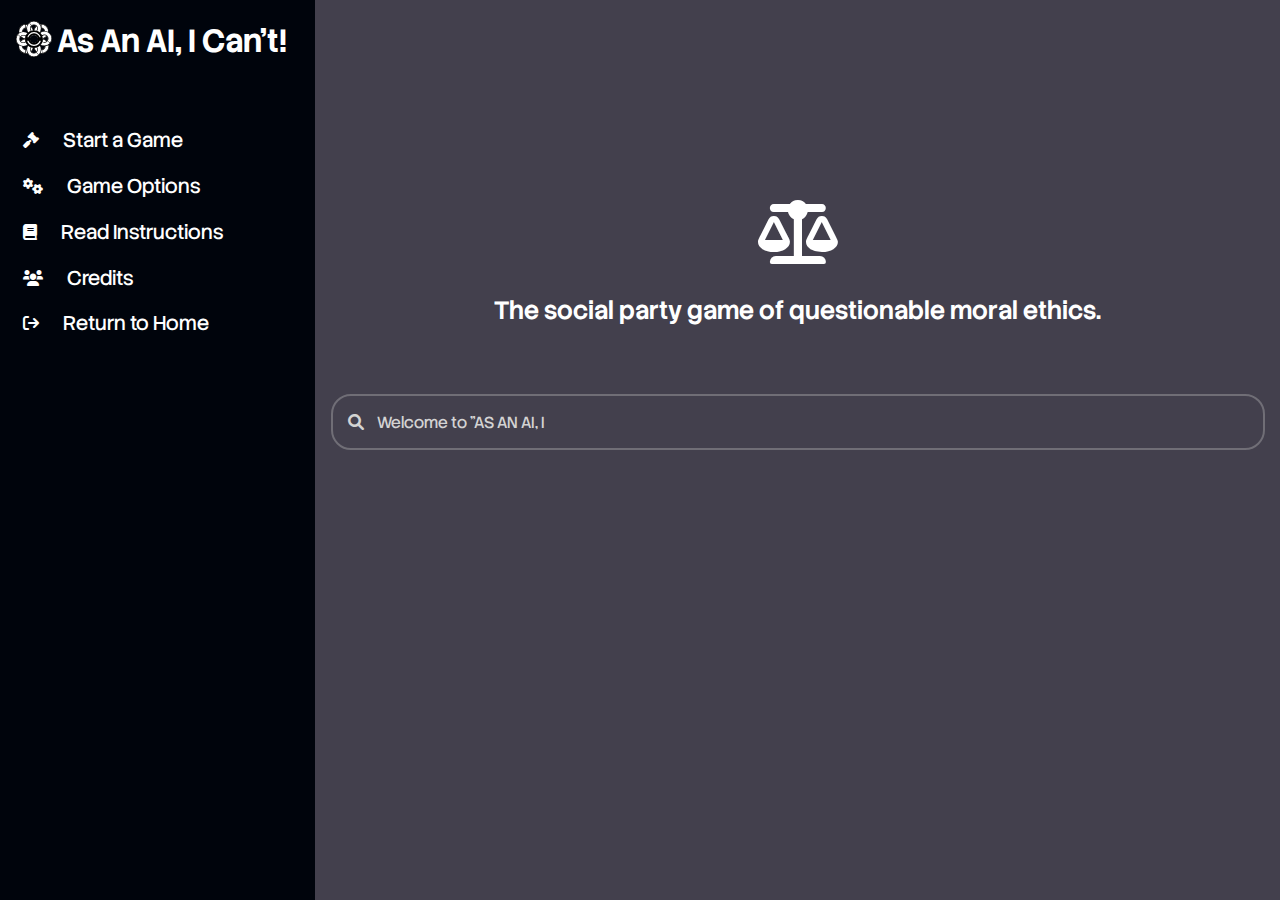
<file: index.html>
<!DOCTYPE html>
<html>
<head>
    <title>AAAIC</title>
    <style>
        body {
            font-family: 'Stack Sans Headline', Tahoma, Geneva, Verdana, sans-serif;
            font-style: normal;
            color: white;
            display: flex;
            margin: 0;
            padding: 0;
        }
    </style>
    <link rel="icon" type="image/x-icon" href="UI/images/AAAIC.ico">
    <link rel="preconnect" href="https://fonts.googleapis.com">
    <link rel="preconnect" href="https://fonts.gstatic.com" crossorigin>
    <link rel="stylesheet" href="https://cdnjs.cloudflare.com/ajax/libs/font-awesome/6.0.0/css/all.min.css">
    <link href="https://fonts.googleapis.com/css2?family=Stack+Sans+Headline:wght@200..700&display=swap" rel="stylesheet">
    <link rel="stylesheet" href="styles.css">
    <script src="https://ajax.googleapis.com/ajax/libs/jquery/3.7.1/jquery.min.js"></script>
</head>
<body>
    <div id="nav-placeholder">
        <script>
            $(function(){
                $("#nav-placeholder").load("UI/navbarIndex.html");
            });
        </script>
    </div>
    <div class="mainPage">
        <div class="gptHeader">
            <i class="fa fa-balance-scale fa-4x gptHeaderIcon"></i>
            <span class="fadeType gptHeaderText">The social party game of questionable moral ethics.</span>
        </div>
        <div class="gptFakeSearch">
            <i class="fa fa-search" id="searchIcon"></i>
            <span class="fadeIn" id="searchText"></span>
            <script src="jscode/textLoop.js"></script>
        </div>
    </div>
</body>
</html>
</file>
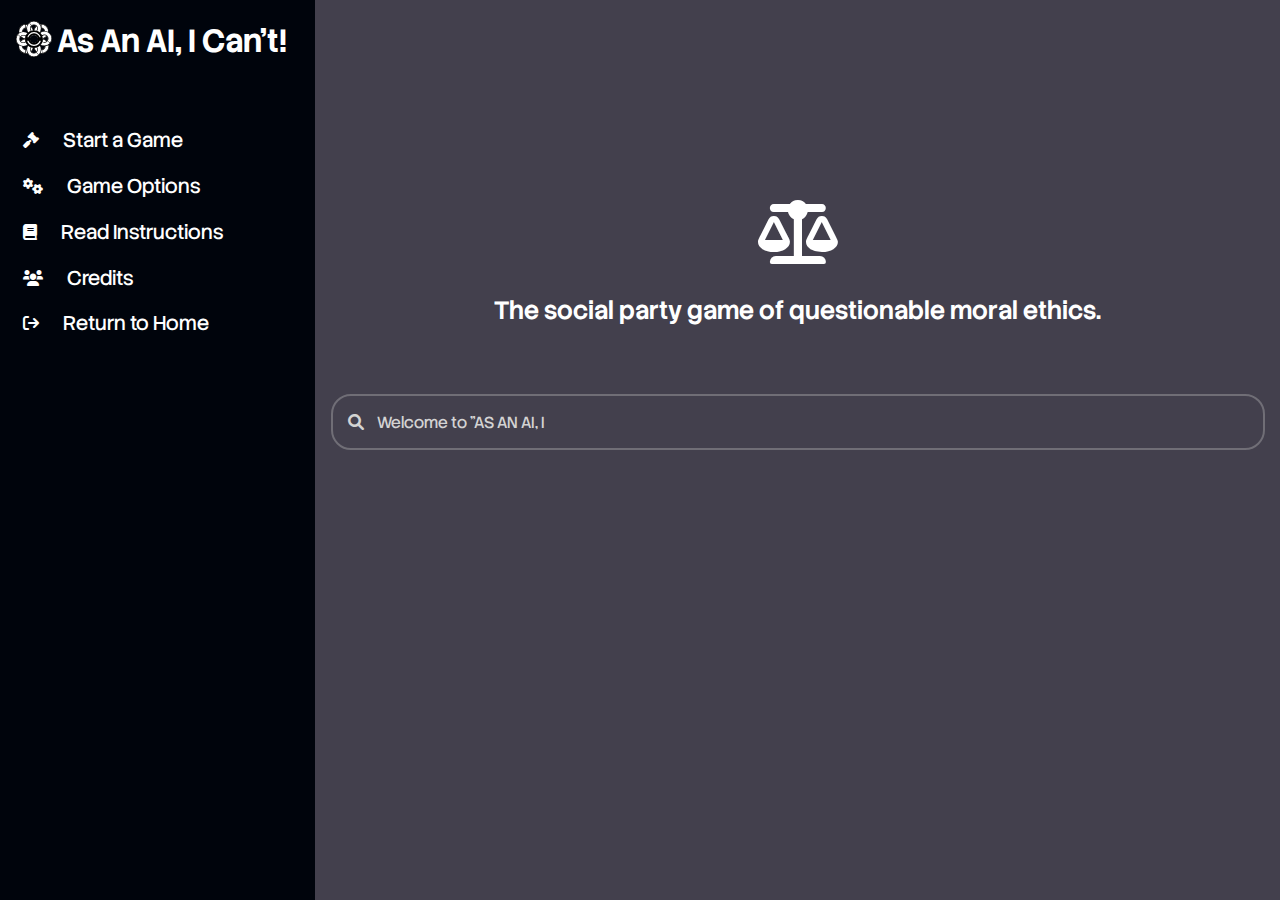
<file: pages/index.html>
<!DOCTYPE html>
<html>
<head>
    <title>AAAIC</title>
    <style>
        body {
            font-family: 'Stack Sans Headline', Tahoma, Geneva, Verdana, sans-serif;
            font-style: normal;
            color: white;
            display: flex;
            margin: 0;
            padding: 0;
        }
    </style>
    <link rel="icon" type="image/x-icon" href="../UI/images/AAAIC.ico">
    <link rel="preconnect" href="https://fonts.googleapis.com">
    <link rel="preconnect" href="https://fonts.gstatic.com" crossorigin>
    <link rel="stylesheet" href="https://cdnjs.cloudflare.com/ajax/libs/font-awesome/6.0.0/css/all.min.css">
    <link href="https://fonts.googleapis.com/css2?family=Stack+Sans+Headline:wght@200..700&display=swap" rel="stylesheet">
    <link rel="stylesheet" href="../styles.css">
    <script src="https://ajax.googleapis.com/ajax/libs/jquery/3.7.1/jquery.min.js"></script>
</head>
<body>
    <div id="nav-placeholder">
        <script>
            $(function(){
                $("#nav-placeholder").load("../UI/navbar.html");
            });
        </script>
    </div>
    <div class="mainPage">
        <div class="gptHeader">
            <i class="fa fa-balance-scale fa-4x gptHeaderIcon"></i>
            <span class="fadeType gptHeaderText">The social party game of questionable moral ethics.</span>
        </div>
        <div class="gptFakeSearch">
            <i class="fa fa-search" id="searchIcon"></i>
            <span class="fadeIn" id="searchText"></span>
            <script src="../jscode/textLoop.js"></script>
        </div>
    </div>
</body>
</html>
</file>
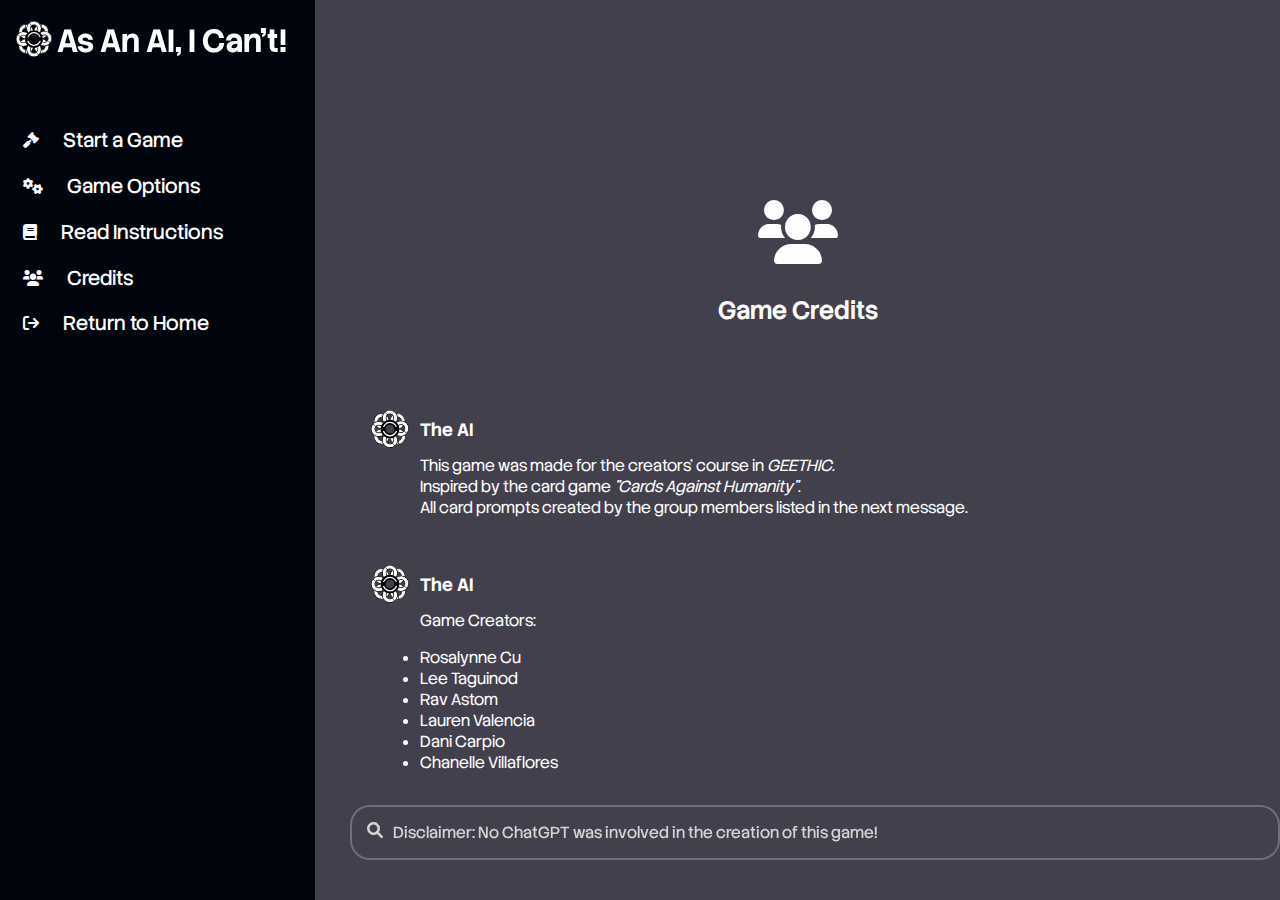
<file: pages/credits.html>
<!DOCTYPE html>
<html>
<head>
    <title>AAAIC - Credits</title>
    <style>
        body {
            font-family: 'Stack Sans Headline', Tahoma, Geneva, Verdana, sans-serif;
            font-style: normal;
            color: white;
            display: flex;
            margin: 0;
            padding: 0;
        }
    </style>
    <link rel="icon" type="image/x-icon" href="../UI/images/AAAIC.ico">
    <link rel="preconnect" href="https://fonts.googleapis.com">
    <link rel="preconnect" href="https://fonts.gstatic.com" crossorigin>
    <link rel="stylesheet" href="https://cdnjs.cloudflare.com/ajax/libs/font-awesome/6.0.0/css/all.min.css">
    <link href="https://fonts.googleapis.com/css2?family=Stack+Sans+Headline:wght@200..700&display=swap" rel="stylesheet">
    <link rel="stylesheet" href="../styles.css">
    <script src="https://ajax.googleapis.com/ajax/libs/jquery/3.7.1/jquery.min.js"></script>
</head>
<body>
    <div id="nav-placeholder">
        <script>
            $(function(){
                $("#nav-placeholder").load("../UI/navbar.html");
            });
        </script>
    </div>
    <div class="mainPage">
        <div class="gptHeader">
            <i class="fa fa-users fa-4x gptHeaderIcon" aria-hidden="true"></i>
            <span class="fadeType gptHeaderText">Game Credits</span>
        </div>
        <div class="creditsText">
            <div class="messages">
                <div class="userAndIcon">
                    <img class="gptIcon" src="../UI/images/AAAIC.svg">
                    <span class="gptName">The AI</span>
                </div>
                <span class="gptText"><p>
                    This game was made for the creators' course in <em>GEETHIC</em>.<br>
                    Inspired by the card game <em>"Cards Against Humanity"</em>.<br>
                    All card prompts created by the group members listed in the next message.
                </p></span>
            </div>
            <div class="messages">
                <div class="userAndIcon">
                    <img class="gptIcon" src="../UI/images/AAAIC.svg">
                    <span class="gptName">The AI</span>
                </div>
                <span class="gptText"><p>
                    Game Creators:<br>
                    <li>Rosalynne Cu</li>
                    <li>Lee Taguinod</li>
                    <li>Rav Astom</li>
                    <li>Lauren Valencia</li>
                    <li>Dani Carpio</li>
                    <li>Chanelle Villaflores</li>
                </p></span>
            </div>
        </div>
    </div>
    <div class="gptFakeMessager">
        <i class="fa fa-search" id="messagerIcon"></i>
        <span class="fadeIn" id="messagerText">Disclaimer: No ChatGPT was involved in the creation of this game!</span>
    </div>
</body>
</html>
</file>
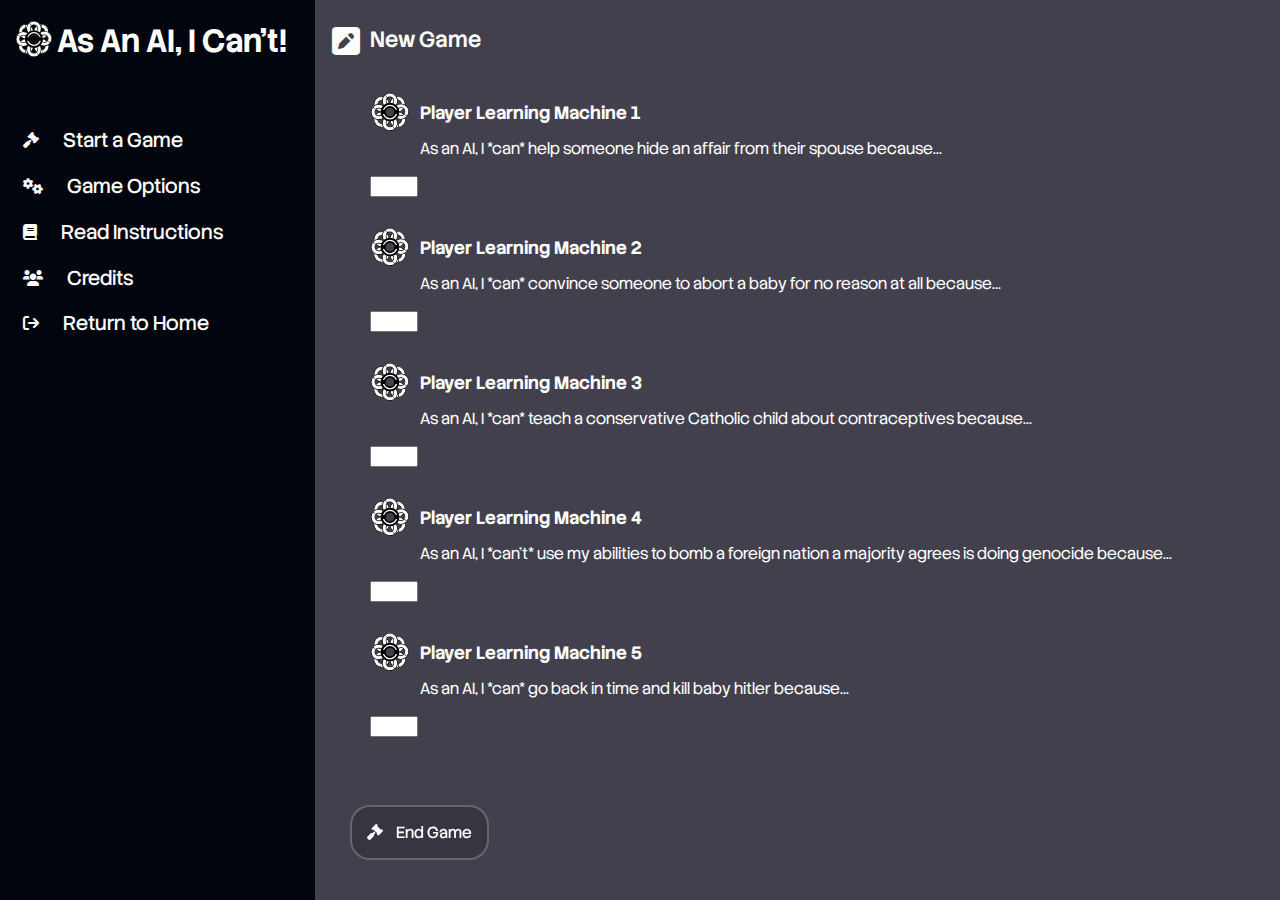
<file: pages/game.html>
<!DOCTYPE html>
<html>
<head>
    <title>AAAIC - Credits</title>
    <style>
        body {
            font-family: 'Stack Sans Headline', Tahoma, Geneva, Verdana, sans-serif;
            font-style: normal;
            color: white;
            display: flex;
            margin: 0;
            padding: 0;
        }
    </style>
    <link rel="icon" type="image/x-icon" href="../UI/images/AAAIC.ico">
    <link rel="preconnect" href="https://fonts.googleapis.com">
    <link rel="preconnect" href="https://fonts.gstatic.com" crossorigin>
    <link rel="stylesheet" href="https://cdnjs.cloudflare.com/ajax/libs/font-awesome/6.0.0/css/all.min.css">
    <link href="https://fonts.googleapis.com/css2?family=Stack+Sans+Headline:wght@200..700&display=swap" rel="stylesheet">
    <link rel="stylesheet" href="../styles.css">
    <script src="https://ajax.googleapis.com/ajax/libs/jquery/3.7.1/jquery.min.js"></script>
</head>
<body>
    <div id="nav-placeholder">
        <script>
            $(function(){
                $("#nav-placeholder").load("../UI/navbar.html");
            });
        </script>
    </div>
    <div class="mainPage">
        <div class="gameHeader">
            <i class="fa fa-pencil-square fa-2x gameHeaderIcon" aria-hidden="true"></i>
            <span class="fadeType gameHeaderText">New Game</span>
        </div>
        <div class="game" id="gameContainer">
        </div>
    </div>
    <div class="bottomRowButtons">
        <btn class="bottomRowButton" id="endGame" onclick="endGameClick()">
            <i class="fa fa-gavel buttonIcon" aria-hidden="true"></i>
            End Game
        </btn>
    </div>
    <script src="../jscode/game.js"></script>
</body>
</html>
</file>
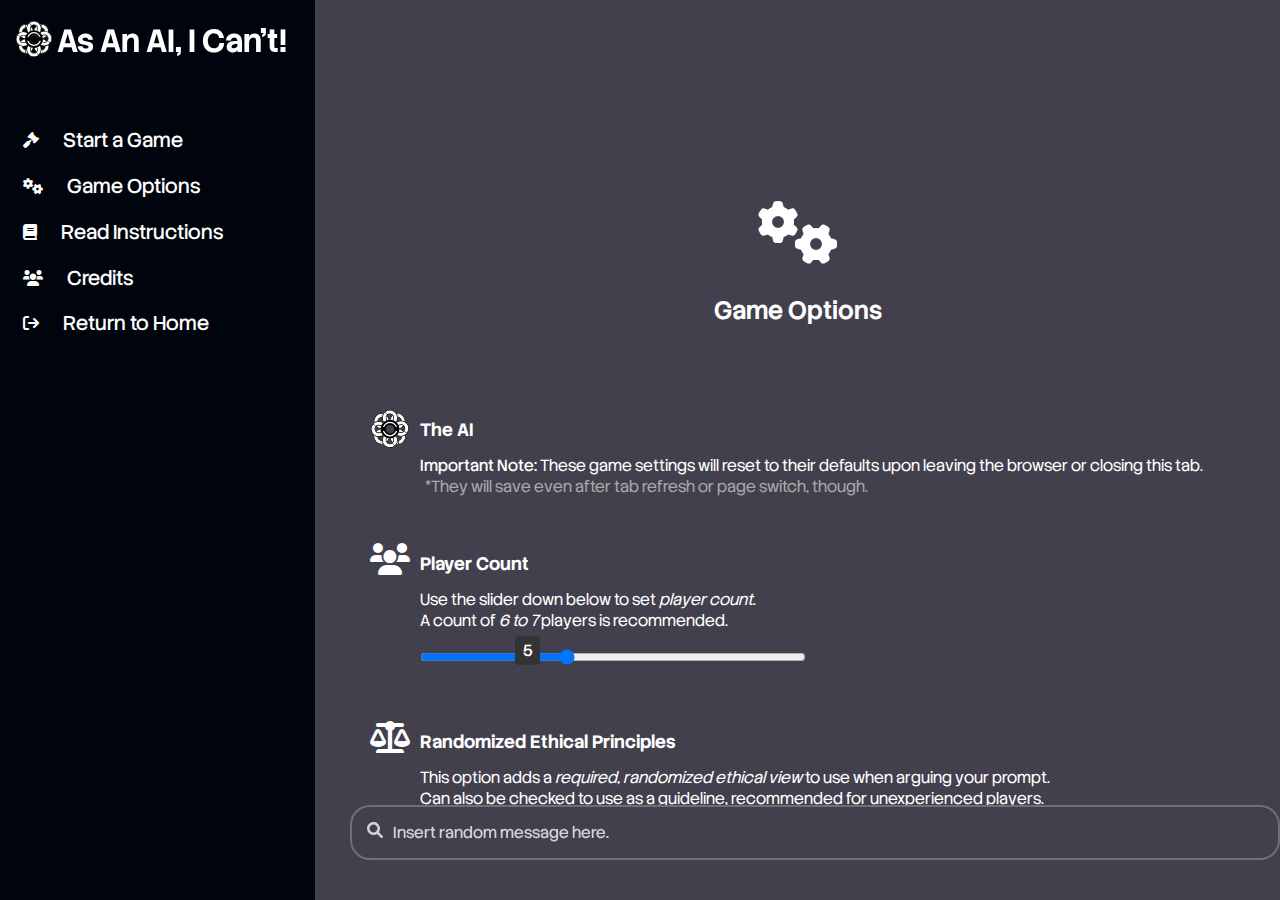
<file: pages/options.html>
<!DOCTYPE html>
<html>
<head>
    <title>AAAIC - Options</title>
    <style>
        body {
            font-family: 'Stack Sans Headline', Tahoma, Geneva, Verdana, sans-serif;
            font-style: normal;
            color: white;
            display: flex;
            margin: 0;
            padding: 0;
        }
    </style>
    <link rel="icon" type="image/x-icon" href="../UI/images/AAAIC.ico">
    <link rel="preconnect" href="https://fonts.googleapis.com">
    <link rel="preconnect" href="https://fonts.gstatic.com" crossorigin>
    <link rel="stylesheet" href="https://cdnjs.cloudflare.com/ajax/libs/font-awesome/6.0.0/css/all.min.css">
    <link href="https://fonts.googleapis.com/css2?family=Stack+Sans+Headline:wght@200..700&display=swap" rel="stylesheet">
    <link rel="stylesheet" href="../styles.css">
    <script src="https://ajax.googleapis.com/ajax/libs/jquery/3.7.1/jquery.min.js"></script>
</head>
<body>
    <div id="nav-placeholder">
        <script>
            $(function(){
                $("#nav-placeholder").load("../UI/navbar.html");
            });
        </script>
    </div>
    <div class="mainPage">
        <div class="gptHeader">
            <i class="fa fa-cogs fa-4x gptHeaderIcon" aria-hidden="true"></i>
            <span class="fadeType gptHeaderText">Game Options</span>
        </div>
        <div class="gameOptions">
            <div class="messages">
                <div class="userAndIcon">
                    <img class="gptIcon" src="../UI/images/AAAIC.svg">
                    <span class="gptName">The AI</span>
                </div>
                <span class="gptText"><p>
                    <b>Important Note:</b> These game settings will reset to their defaults upon leaving the browser or closing this tab.<br>
                    <span class="booleanText">*They will save even after tab refresh or page switch, though.</span>
                </p></span>
            </div>
            <div class="messages">
                <div class="userAndIcon">
                    <i class="fa fa-users fa-2x gptIcon" aria-hidden="true"></i>
                    <span class="gptName">Player Count</span>
                </div>
                <span class="gptText"><p>
                    Use the slider down below to set <em>player count</em>.<br>
                    A count of <em>6 to 7</em> players is recommended.<br>
                </p></span>
                <div class="sliderContainer">
                    <input type="range" min="2" max="10" value="5" class="slider" id="playerCount">
                    <output for="playerCount" id="sliderVal">5</output>
                </div>
            </div>
            <div class="messages">
                <div class="userAndIcon">
                    <i class="fa fa-balance-scale fa-2x gptIcon" aria-hidden="true"></i>
                    <span class="gptName">Randomized Ethical Principles</span>
                </div>
                <span class="gptText"><p>
                    This option adds a <em>required, randomized ethical view</em> to use when arguing your prompt.<br>
                    Can also be checked to use as a guideline, recommended for unexperienced players.<br>
                    This is left checked on default.<br>
                </p></span>
                <div class="gptText">
                    <input type="checkbox" id="specifyEthicalPrinciple" checked><b class="booleanText">Require Ethical Principles?</b>
                </div>
            </div>
        </div>
    </div>
    <div class="gptFakeMessager">
        <i class="fa fa-search" id="messagerIcon"></i>
        <span class="fadeIn" id="messagerText">Insert random message here.</span>
    </div>
    <script src="../jscode/options.js"></script>
</body>
</html>
</file>
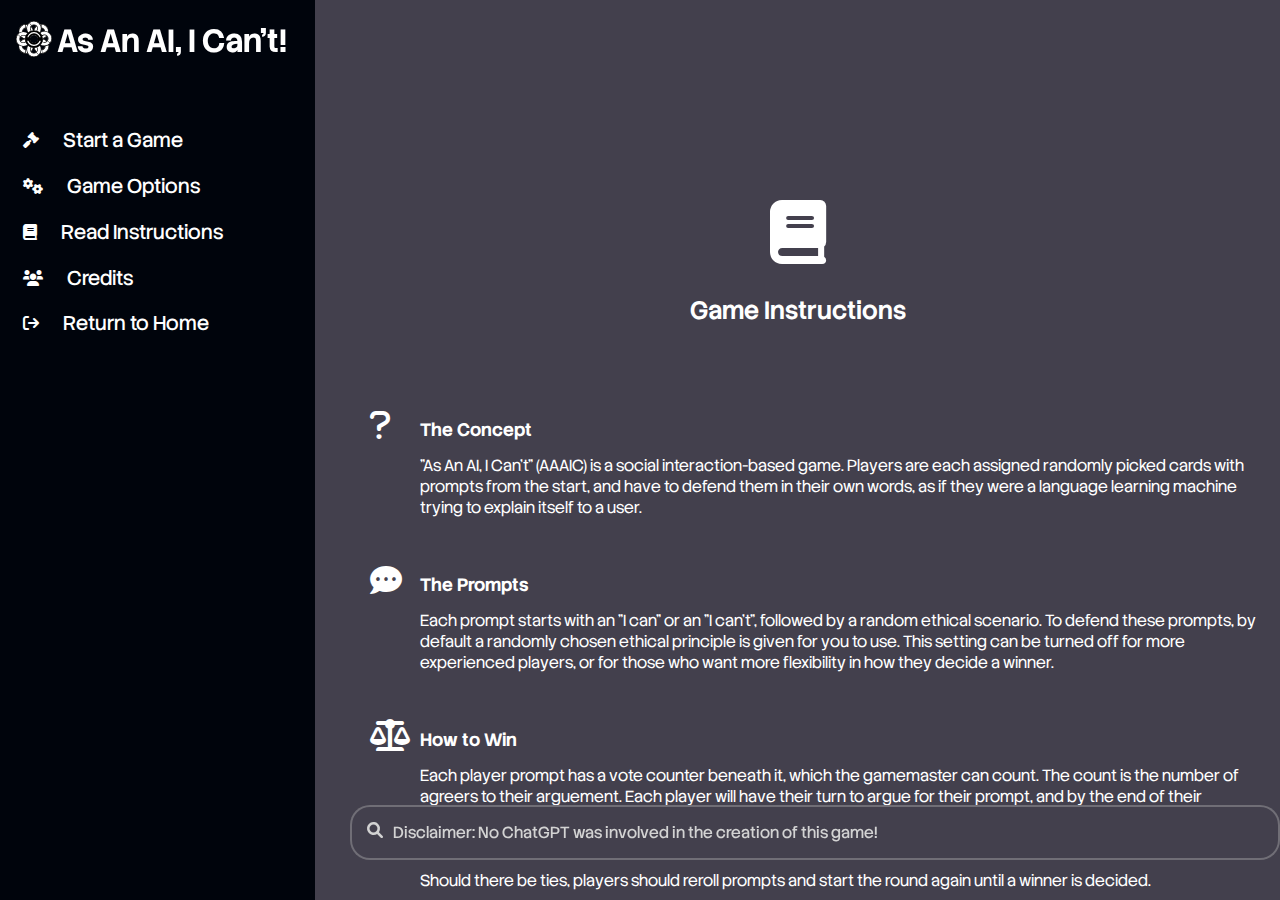
<file: pages/readInstructions.html>
<!DOCTYPE html>
<html>
<head>
    <title>AAAIC - Credits</title>
    <style>
        body {
            font-family: 'Stack Sans Headline', Tahoma, Geneva, Verdana, sans-serif;
            font-style: normal;
            color: white;
            display: flex;
            margin: 0;
            padding: 0;
        }
    </style>
    <link rel="icon" type="image/x-icon" href="../UI/images/AAAIC.ico">
    <link rel="preconnect" href="https://fonts.googleapis.com">
    <link rel="preconnect" href="https://fonts.gstatic.com" crossorigin>
    <link rel="stylesheet" href="https://cdnjs.cloudflare.com/ajax/libs/font-awesome/6.0.0/css/all.min.css">
    <link href="https://fonts.googleapis.com/css2?family=Stack+Sans+Headline:wght@200..700&display=swap" rel="stylesheet">
    <link rel="stylesheet" href="../styles.css">
    <script src="https://ajax.googleapis.com/ajax/libs/jquery/3.7.1/jquery.min.js"></script>
</head>
<body>
    <div id="nav-placeholder">
        <script>
            $(function(){
                $("#nav-placeholder").load("../UI/navbar.html");
            });
        </script>
    </div>
    <div class="mainPage">
        <div class="gptHeader">
            <i class="fa fa-book fa-4x gptHeaderIcon" aria-hidden="true"></i>
            <span class="fadeType gptHeaderText">Game Instructions</span>
        </div>
        <div class="creditsText">
            <div class="messages">
                <div class="userAndIcon">
                    <i class="fa fa-question fa-2x gptIcon" aria-hidden="true"></i>
                    <span class="gptName">The Concept</span>
                </div>
                <span class="gptText"><p>
                    "As An AI, I Can't" (AAAIC) is a social interaction-based game.
                    Players are each assigned randomly picked cards with prompts from the start, and have to defend them 
                    in their own words, as if they were a language learning machine trying to explain itself to a user.
                </p></span>
            </div>
            <div class="messages">
                <div class="userAndIcon">
                    <i class="fa fa-commenting fa-2x gptIcon" aria-hidden="true"></i>
                    <span class="gptName">The Prompts</span>
                </div>
                <span class="gptText"><p>
                    Each prompt starts with an "I can" or an "I can't", followed by a random ethical scenario.
                    To defend these prompts, by default a randomly chosen ethical principle is given for you to use.
                    This setting can be turned off for more experienced players, or for those who want more flexibility
                    in how they decide a winner.
                </p></span>
            </div>
            <div class="messages">
                <div class="userAndIcon">
                    <i class="fa fa-balance-scale fa-2x gptIcon" aria-hidden="true"></i>
                    <span class="gptName">How to Win</span>
                </div>
                <span class="gptText"><p>
                    Each player prompt has a vote counter beneath it, which the gamemaster can count. The count is the number of agreers to their arguement.
                    Each player will have their turn to argue for their prompt, and by the end of their arguement, players will vote whether they agree or disagree.
                    When the gamemaster presses the "end game" button, a list of vote totals is displayed.<br><br>Should there be ties, players should reroll prompts and start the round again until a winner is decided.
                </p></span>
            </div>
        </div>
    </div>
    <div class="gptFakeMessager">
        <i class="fa fa-search" id="messagerIcon"></i>
        <span class="fadeIn" id="messagerText">Disclaimer: No ChatGPT was involved in the creation of this game!</span>
    </div>
</body>
</html>
</file>
<file: styles.css>
html, body {
    height: 100%;
    margin: 0;
}

@keyframes fadein {
    from { opacity: 0; transform: translateY(20px); }
    to   { opacity: 1; transform: translateY(0); }
}

@keyframes fadein-delay {
    0% {opacity: 0; transform: translateY(20px); }
    50% {opacity: 0; transform: translateY(20px); }
    100% {opacity: 1; transform: translateY(0); }
}

@keyframes typing {
    from { width: 0 }
}

.fadeIn { overflow: hidden; animation: fadein 1s; }
.fadeType { overflow: hidden; white-space: nowrap; animation: fadein 1s, typing 2s steps(50); }
.typeAnim { overflow: hidden; white-space: nowrap; animation: typing 2s steps(50); }

.titleIcon {
    display: flex;
    background: url(UI/images/AAAIC.svg) 0 0 no-repeat;
    content: "";
    background-size: 38px;
    padding: 0 15px 0 42px;
    position: relative;
    top: 20px;
    left: 15px;
}

.sideBar {
    flex-grow: 1;
    width: 315px;
    height: 100%;
    background-color: rgb(0, 4, 12);
    display: flex;
    flex-wrap: nowrap;
    flex: 0 1 auto;
    flex-direction: column;
}

#sidebarHeader { font-size: 32px; margin: 5; font-weight: 800; padding-bottom: 67px; }
#sidebarButtons { display: inline-block; padding: 2.5%; width: 95%; justify-items: top; }

.sidebarButton {
    border: none;
    outline: none;
    background-color: transparent;
    font-size: 20px;
    justify-content: center;
    font-family: 'Stack Sans Headline', Tahoma, Geneva, Verdana, sans-serif;
    font-style: normal;
    font-weight: 400;
    color: white;
    cursor: pointer;
    vertical-align: middle;
    padding: 3%;
}

#side1 { animation: fadein-delay 0.5s; }
#side2 { animation: fadein-delay 0.8s; }
#side3 { animation: fadein-delay 1.1s; }
#side4 { animation: fadein-delay 1.4s; }
#side5 { animation: fadein-delay 1.7s; }

.btnBack:hover { background-color: rgb(23, 38, 66); }

.sidebarIcon {
    padding: 5%;
    justify-self: center;
    vertical-align: middle;
}

.mainPage { flex: 1; height: 100%; display: flex; background-color: rgb(67, 64, 77); flex-direction: column; overflow: hidden; overflow-y: scroll; }

.gptHeader { margin: 200px auto 0px auto; display: flex; flex-direction: column; flex-wrap: wrap; align-items: center; }
.gptHeaderText { animation: fadein-delay 1.2s; font-size: 25px; font-weight: 600; padding-bottom: 67px; }
.gptHeaderIcon { animation: fadein-delay 1s; padding-bottom: 30px; }
.gptFakeSearch {
    flex-direction: column;
    margin: 0px auto auto auto;
    animation: fadein-delay 1.4s; 
    width: 100vh;
    height: max-content;
    padding: 8px 15px;
    border: 2px solid #cccccc54;
    border-radius: 20px;
    outline: none;
    font-size: 16px;
}
#searchIcon { padding-top: 10px; padding-bottom: 10px; padding-right: 10px; color: lightgray; }
#searchText { padding-bottom: 31px; color: lightgray; animation: fadein 0.4s; }

.gptFakeMessager {
    display: flex;
    flex: 1;
    animation: fadein-delay 1.4s;
    position: fixed;
    bottom: 0;
    margin-bottom: 4.5vh;
    left: 350px;
    width: 70%;
    height: max-content;
    padding: 15px 15px;
    border: 2px solid #cccccc54;
    border-radius: 20px;
    outline: none;
    font-size: 16px;
    background-color: rgb(67, 64, 77);
}
#messagerIcon { padding-right: 10px; color: lightgray; }
#messagerText { color: lightgray; animation: fadein 0.4s; }

.creditsText { margin: 0px auto auto 0px; flex: 1; display: flex; flex-direction: column; flex-wrap: wrap; margin-bottom: 100px;}
.userAndIcon { display: inline-flex; align-items: center; }
.gptIcon { width: 40px; height: 40px; border-radius: 50% }
.gptName { font-weight: bold; margin-left: 10px; font-size: 18px; }
.gptText { font-weight: 300; margin-left: 50px; margin-top: -10px; }
.messages {
    animation: fadein-delay 1.4s;
    display: flex;
    flex-direction: column;
    margin: 15px auto 15px 55px;
}

.gameOptions { margin: 0px auto auto 0px; flex: 1; display: flex; flex-direction: column; flex-wrap: wrap; margin-bottom: 100px;}
.slider-container { position: relative; width: 80%; margin-left: 50px; }
.slider { margin-left: 50px; width: 100%; }
#sliderVal {
    position: relative;
    top: -30px;
    left: 30px;
    text-align: center;
    background-color: #333;
    color: white;
    padding: 4px 8px;
    border-radius: 4px;
    transform: translateX(-50%);
    white-space: nowrap;
}
.booleanText { color: rgb(168, 168, 168); margin-left: 5px; }

.game { margin: 0px auto auto 0px; flex: 1; display: flex; flex-direction: column; flex-wrap: wrap; margin-bottom: 100px;}
.gameHeader { margin: 25px auto 20px 17px; display: flex; flex-direction: row; flex-wrap: wrap; align-items: left; }
.gameHeaderText { animation: fadein-delay 1.2s; font-size: 22px; margin-left: 10px; font-weight: 500; }
.gameHeaderIcon { animation: fadein-delay 1.2s; }

.bottomRowButtons {
    display: flex;
    flex-direction: row;
    flex: 1;
    animation: fadein-delay 1.4s;
    position: fixed;
    bottom: 0;
    margin-bottom: 4.5vh;
    left: 350px;
    gap: 50px;
    align-items: center;
}
.bottomRowButton {
    border: 2px solid #cccccc54;
    border-radius: 20px;
    outline: none;
    font-size: 16px;
    padding: 15px 15px;
    width: max-content;
    height: max-content;
    text-align: center;
    background-color: rgb(55, 53, 63);
    cursor: pointer;
}
.buttonIcon { margin-right: 10px; }
.bottomRowButton:hover { background-color: #cccccc54; }
</file>
